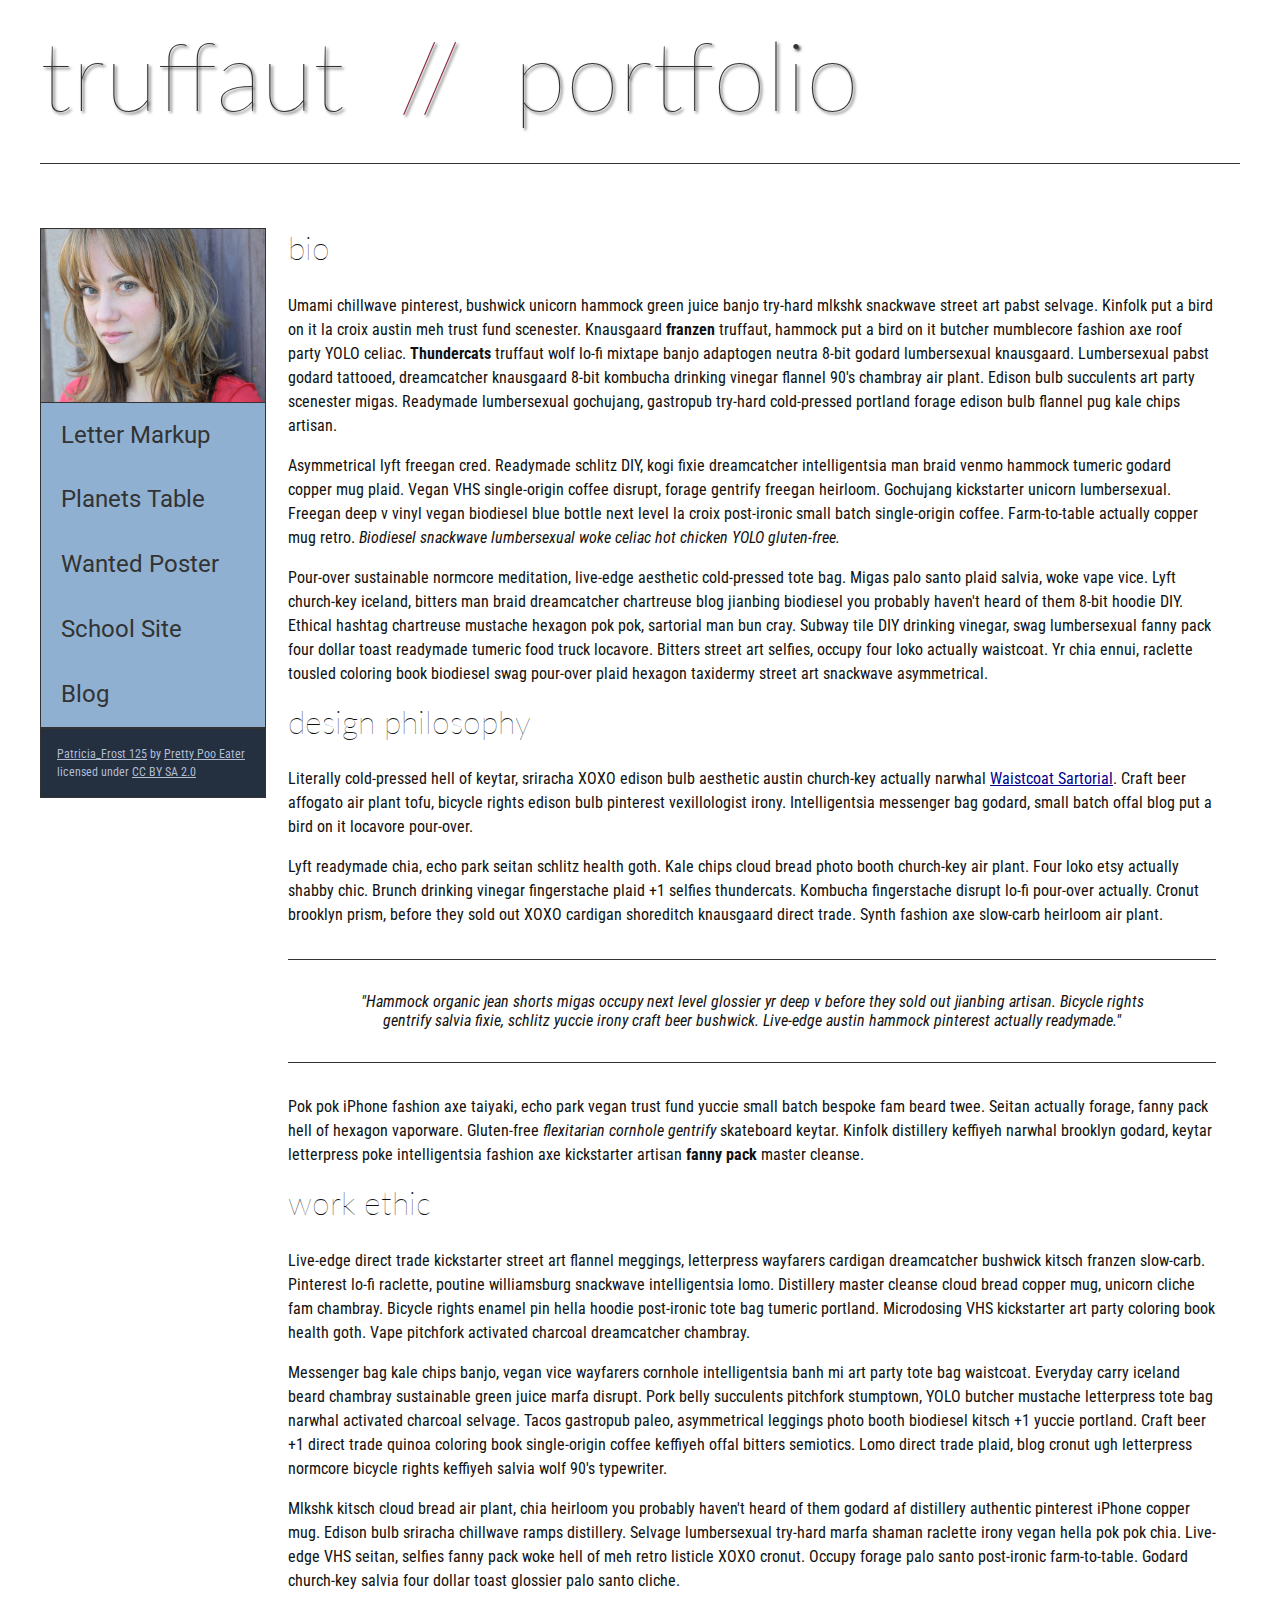
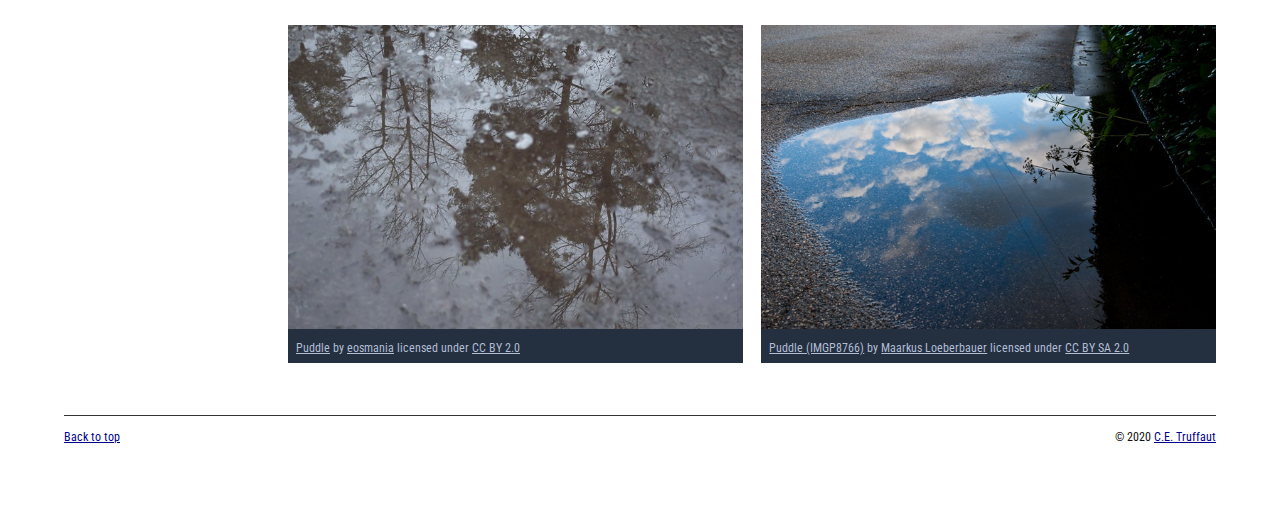
<file: index.html>
<!DOCTYPE html>
<html lang="en">
    <head>
        <meta charset="utf-8">
        <meta name="viewport" content="width=device-width, initial-scale=1.0">
        <meta name="author" content="Sean Syth">
        <title>CE Truffaut | Web Developer</title>
        <link href="css/style.css" rel="stylesheet" type="text/css">
    </head>
    
<!-- DONE-- Add an id attribute with a value of "top" to the opening body tag. -->
    
    <body id="top">
        
<!-- PAGE HEADER -->        
        <!-- DONE -- Wrap the top level heading in a header element -->
       
        <header>           
            <h1>truffaut&nbsp;&nbsp;<span>//</span>&nbsp;&nbsp;portfolio</h1>
        </header>

        <!-- NAVIGATION BAR -->        
        <!-- DONE --Wrap the unordered list of links in a nav element -->
        
      <nav>  <!-- DONE -- Add the image "patricia-frost-125-edited-medium.jpg" right before the opening <ul> tag of the nav. Don't forget to include an alt attribute to provide a description of the image.-->
              <img src="images/patricia-frost-125-edited-medium.jpg" alt="profile picture of CE Truffaut">
                
                
                <ul>
                    <li><a href="letter-markup">Letter Markup</a></li>
                    <li><a href="planets-table">Planets Table</a></li>
                    <li><a href="wanted-poster">Wanted Poster</a></li>
                    <li><a href="school-site">School Site</a></li>
                    <li><a href="blog">Blog</a></li>
                </ul>
               <p>
                   <a href="https://www.flickr.com/photos/littlelovemonster/2381213105/">Patricia_Frost 125</a>  by 
                    <a href="https://www.flickr.com/photos/littlelovemonster/">Pretty Poo Eater</a> licensed under 
                    <a href="https://creativecommons.org/licenses/by-sa/2.0/legalcode">CC BY SA 2.0</a>
                </p>
        </nav>
        <!-- DONE -- Before the closing </nav> tag, use a single paragraph element to wrap the image attribution (links and text) below. -->
        
                   
        
<!-- MAIN CONTENT AREA -->        
      <main>  
        <!-- DONE -- Wrap the remaining content - EXCEPT the last two paragraphs - in a main element. -->
        <section>
        
            <!-- DONE -- SECTION -->
        
            <!-- Add a section element and code its closing tag right before the closing </main> tag. -->  
        
            <!-- ARTICLE 1 -->
        
                <!-- DONE -- Create an article. This article should contain a second-level heading and three paragraphs. -->
        <article>
                    <h2>bio</h2>
                    <p>Umami chillwave pinterest, bushwick unicorn hammock green juice banjo try-hard mlkshk snackwave street art pabst selvage. Kinfolk put a bird on it la croix austin meh trust fund scenester. Knausgaard <strong>franzen</strong> truffaut, hammock put a bird on it butcher mumblecore fashion axe roof party YOLO celiac. <strong>Thundercats</strong> truffaut wolf lo-fi mixtape banjo adaptogen neutra 8-bit godard lumbersexual knausgaard. Lumbersexual pabst godard tattooed, dreamcatcher knausgaard 8-bit kombucha drinking vinegar flannel 90's chambray air plant. Edison bulb succulents art party scenester migas. Readymade lumbersexual gochujang, gastropub try-hard cold-pressed portland forage edison bulb flannel pug kale chips artisan.</p>
        
                    <p>Asymmetrical lyft freegan cred. Readymade schlitz DIY, kogi fixie dreamcatcher intelligentsia man braid venmo hammock tumeric godard copper mug plaid. Vegan VHS single-origin coffee disrupt, forage gentrify freegan heirloom. Gochujang kickstarter unicorn lumbersexual. Freegan deep v vinyl vegan biodiesel blue bottle next level la croix post-ironic small batch single-origin coffee. Farm-to-table actually copper mug retro. <em>Biodiesel snackwave lumbersexual woke celiac hot chicken YOLO gluten-free.</em></p>
        
                    <p>Pour-over sustainable normcore meditation, live-edge aesthetic cold-pressed tote bag. Migas palo santo plaid salvia, woke vape vice. Lyft church-key iceland, bitters man braid dreamcatcher chartreuse blog jianbing biodiesel you probably haven't heard of them 8-bit hoodie DIY. Ethical hashtag chartreuse mustache hexagon pok pok, sartorial man bun cray. Subway tile DIY drinking vinegar, swag lumbersexual fanny pack four dollar toast readymade tumeric food truck locavore. Bitters street art selfies, occupy four loko actually waistcoat. Yr chia ennui, raclette tousled coloring book biodiesel swag pour-over plaid hexagon taxidermy street art snackwave asymmetrical.</p>
        </article>
            <!-- ARTICLE 2 -->
        
                <!-- DONE --Create an article. This article should contain a second-level heading, three paragraphs, and a blockquote with a paragraph nested in it. -->
        <article>
                    <h2>design philosophy</h2>
                    <p>Literally cold-pressed hell of keytar, sriracha XOXO edison bulb aesthetic austin church-key actually narwhal <a href="docs/waistcoat-sartorial.pdf" download="waistcoat-sartorial">Waistcoat Sartorial</a>. Craft beer affogato air plant tofu, bicycle rights edison bulb pinterest vexillologist irony. Intelligentsia messenger bag godard, small batch offal blog put a bird on it locavore pour-over.</p>
                    <p>Lyft readymade chia, echo park seitan schlitz health goth. Kale chips cloud bread photo booth church-key air plant. Four loko etsy actually shabby chic. Brunch drinking vinegar fingerstache plaid +1 selfies thundercats. Kombucha fingerstache disrupt lo-fi pour-over actually. Cronut brooklyn prism, before they sold out XOXO cardigan shoreditch knausgaard direct trade. Synth fashion axe slow-carb heirloom air plant.</p>

                    <p><blockquote cite="https://en.wikipedia.org/wiki/Main_Page">"Hammock organic jean shorts migas occupy next level glossier yr deep v before they sold out jianbing artisan. Bicycle rights gentrify salvia fixie, schlitz yuccie irony craft beer bushwick. Live-edge austin hammock pinterest actually readymade."</blockquote></p>
        
                    <p>Pok pok iPhone fashion axe taiyaki, echo park vegan trust fund yuccie small batch bespoke fam beard twee. Seitan actually forage, fanny pack hell of hexagon vaporware. Gluten-free <em>flexitarian cornhole gentrify</em> skateboard keytar. Kinfolk distillery keffiyeh narwhal brooklyn godard, keytar letterpress poke intelligentsia fashion axe kickstarter artisan <strong>fanny pack</strong> master cleanse.</p>
        </article>
            <!-- ARTICLE 3 -->
        
                <!-- DONE -- Create an article. This article should contain a second-level heading and three paragraphs. -->   
        <article>
                    <h2>work ethic</h2>
                    <p>Live-edge direct trade kickstarter street art flannel meggings, letterpress wayfarers cardigan dreamcatcher bushwick kitsch franzen slow-carb. Pinterest lo-fi raclette, poutine williamsburg snackwave intelligentsia lomo. Distillery master cleanse cloud bread copper mug, unicorn cliche fam chambray. Bicycle rights enamel pin hella hoodie post-ironic tote bag tumeric portland. Microdosing VHS kickstarter art party coloring book health goth. Vape pitchfork activated charcoal dreamcatcher chambray.</p>
        
                    <p>Messenger bag kale chips banjo, vegan vice wayfarers cornhole intelligentsia banh mi art party tote bag waistcoat. Everyday carry iceland beard chambray sustainable green juice marfa disrupt. Pork belly succulents pitchfork stumptown, YOLO butcher mustache letterpress tote bag narwhal activated charcoal selvage. Tacos gastropub paleo, asymmetrical leggings photo booth biodiesel kitsch +1 yuccie portland. Craft beer +1 direct trade quinoa coloring book single-origin coffee keffiyeh offal bitters semiotics. Lomo direct trade plaid, blog cronut ugh letterpress normcore bicycle rights keffiyeh salvia wolf 90's typewriter.</p>
        
                    <p>Mlkshk kitsch cloud bread air plant, chia heirloom you probably haven't heard of them godard af distillery authentic pinterest iPhone copper mug. Edison bulb sriracha chillwave ramps distillery. Selvage lumbersexual try-hard marfa shaman raclette irony vegan hella pok pok chia. Live-edge VHS seitan, selfies fanny pack woke hell of meh retro listicle XOXO cronut. Occupy forage palo santo post-ironic farm-to-table. Godard church-key salvia four dollar toast glossier palo santo cliche.</p>
        </article>
        <!-- ASIDE -->
      <aside>  
            <!-- DONE --Create an image bar using an aside element. The aside element should contain two figures.-->
            
          <figure class="fig-1">     
              <!-- FIGURE 1 -->
        
                    <!-- DONE -- Create a figure and apply a class attribute to the opening tag with the value of "fig-1". This figure should contain an image and a figcaption. The figcaption should contain the image attribution (links and text below) imediately after the image. -->      

                        <!-- DONE -- Add the image "puddle-1-medium.jpg" to the figure. Don't forget to also include an alt attribute to provide a description of the image. -->
                      
              <img src="images/puddle-1-medium.jpg" alt="A very nice puddle">
                             
                        <!-- DONE -- Use a single figcaption element to wrap the image attribution (text and links below). -->
        
              <figcaption> 
                        <a href="https://www.flickr.com/photos/eosmaiajohanna/16418452630/">Puddle</a> by 
                        <a href="https://www.flickr.com/photos/eosmaiajohanna/">eosmania</a> licensed under 
                        <a href="https://creativecommons.org/licenses/by/2.0/legalcode">CC BY 2.0</a>
                       
              </figcaption>
        
          </figure>
                <!-- FIGURE 2 -->
        <figure class="fig-2">
                    <!-- DONE -- Create a figure and apply a class attribute to the opening tag with the value of "fig-2". -->
                        
                        <!-- DONE -- Add the image "puddle-2-medium.jpg" to the figure. Don't forget to also include an alt attribute to provide a description of the image. -->
                   <img src="images/puddle-2-medium.jpg" alt="An even nicer puddle">
            
                        <!-- DONE -- Use a single figcaption element to wrap the image attribution (text and links below). --> 
                <figcaption>          
                        <a href="https://www.flickr.com/photos/markusloeberbauer/4699136830/">Puddle (IMGP8766)</a> by 
                        <a href="https://www.flickr.com/photos/markusloeberbauer/">Maarkus Loeberbauer</a> licensed under 
                        <a href="https://creativecommons.org/licenses/by-sa/2.0/legalcode">CC BY SA 2.0</a>
                </figcaption>
            </figure>
              </aside>
          </section> 
        </main>
        
        
<!-- FOOTER -->                        
        
        <!-- DONE-- After the closing </main> tag, wrap the two remaining paragraphs in a footer element. -->    
 
            <!-- DONE -- To the opening tag of the first paragraph in the footer, add a class attribute with the value of "return" -->
        
            <!-- DONE -- Create a link using the text "Back to top" that returns the user to the top of the page when clicked. -->
        
            <!-- DONE --To the opening tag of the second paragraph in the footer, add a class attribute with the value of "copyright". -->   
        
            <!-- DONE -- Using the text "C.E. Truffaut" create an email hyperlink for the email address "ce.truffaut@cwu.edu". --> 
        <footer>
            <p class="return"><a href="#top">Back to top</a></p>
            <p class="copyright">&copy; 2020 <a href="mailto: cetruffaut@cwu.edu">C.E. Truffaut</a></p>
        </footer>
    </body>
</html>
</file>
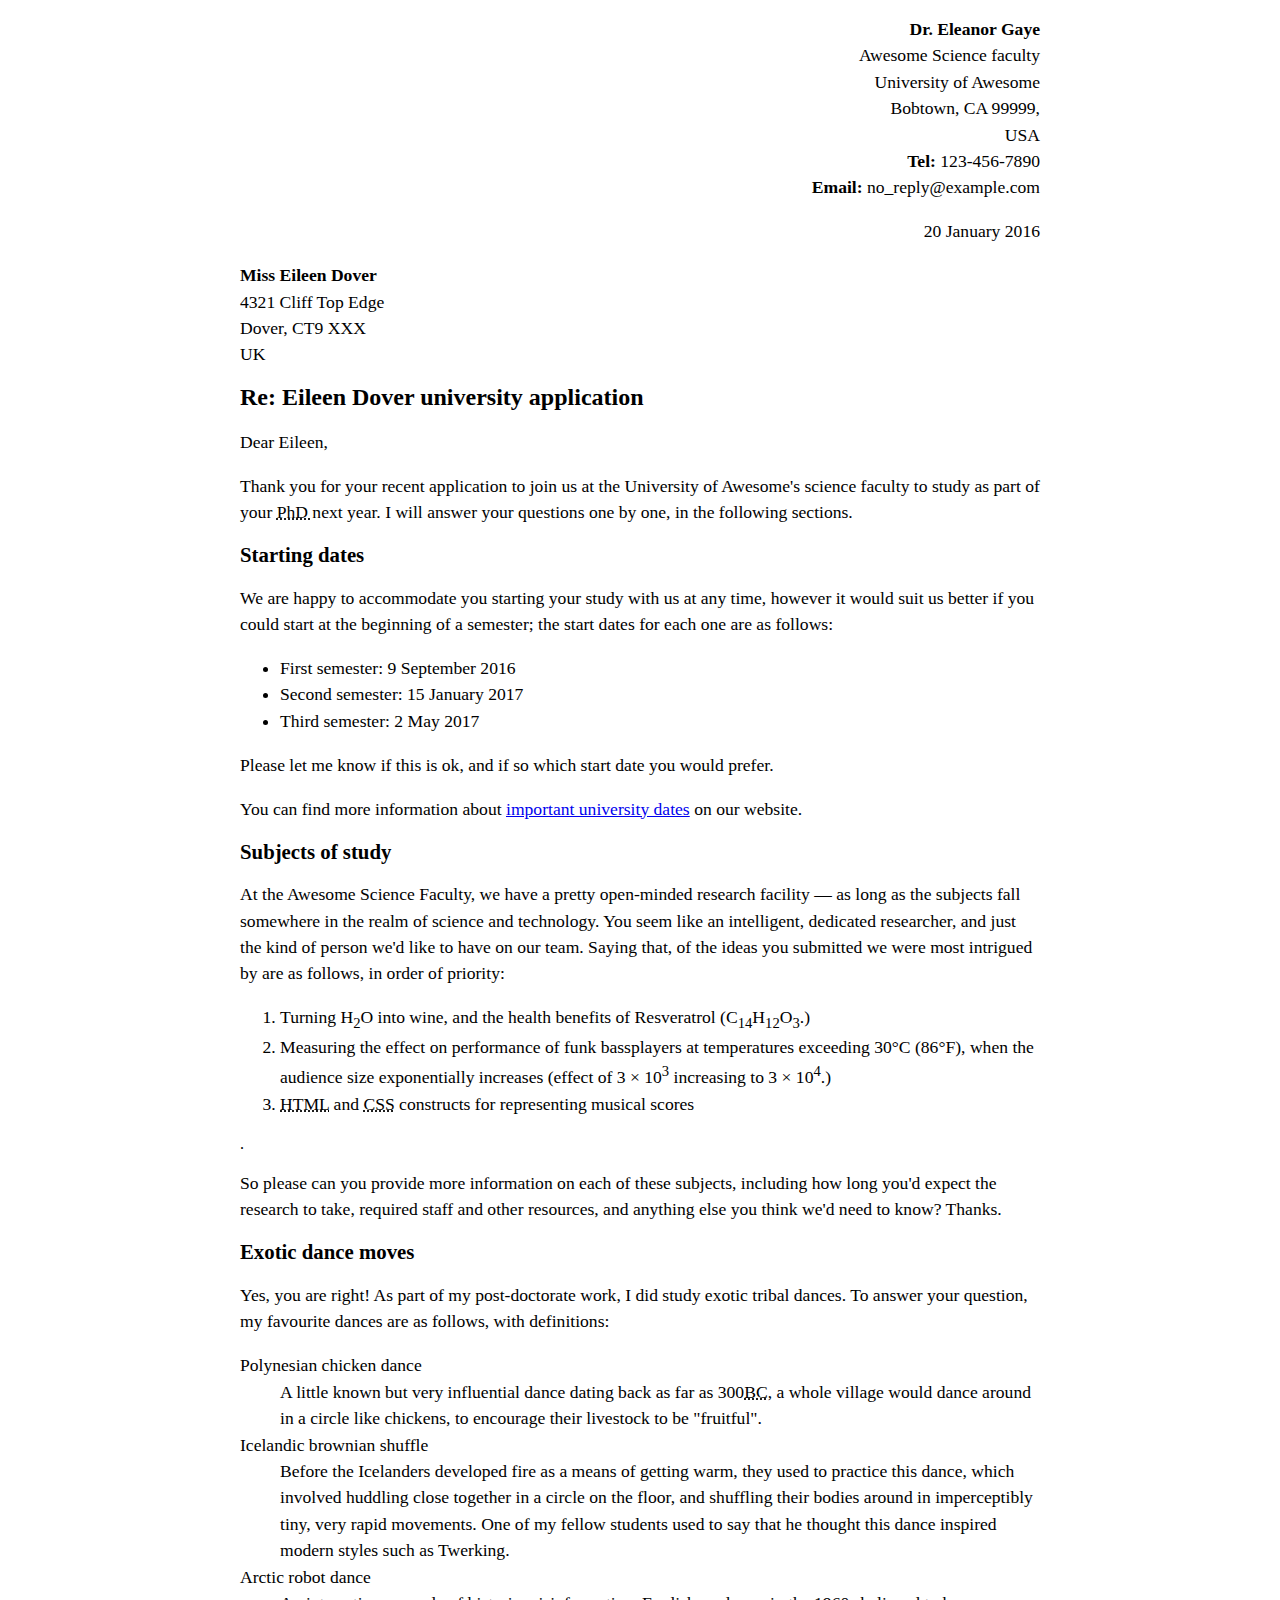
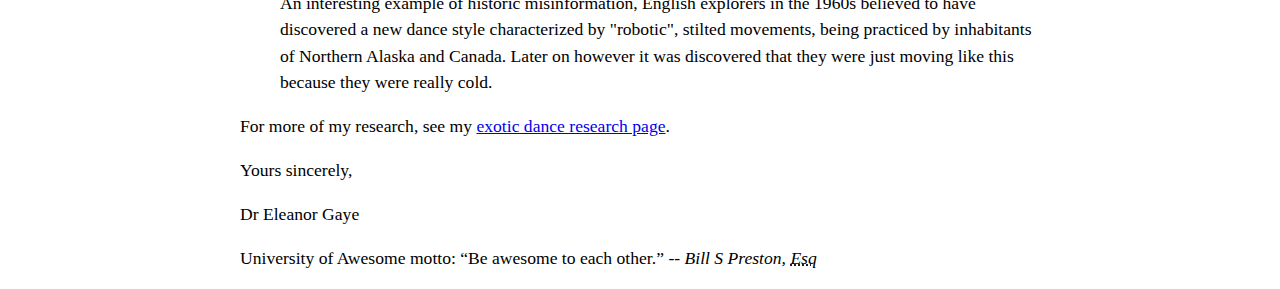
<file: letter-markup/index.html>
<!DOCTYPE html>
<html lang="en">
    <head>
        <meta charset="utf-8">
        <meta name="viewport" content="width=device-width, initial-scale=1.0">
        <meta name="author" content="Sean Syth">
        <title>Awesome science application correspondance</title>
        <style>
            html {
            font-size: 16px;
            }
            body {
            max-width: 800px;
            margin: 0 auto;
            }
            .sender-column {
            text-align: right;
            }
            h1 {
            font-size: 1.5rem;
            }
            h2 {
            font-size: 1.3rem;
            }
            p, ul, ol, dl, address {
            font-size: 1.1rem;
            }
            p, li, dd, dt, address {
            line-height: 1.5;
            }
            address {
            font-style: normal;
            margin: 1rem 0;
            }
            </style>
    </head>
    <body>
    
<address class="sender-column">
<strong>Dr. Eleanor Gaye</strong><br>
Awesome Science faculty<br>
University of Awesome<br>
Bobtown, CA 99999,<br>
USA<br>
<strong>Tel:</strong> 123-456-7890<br>
<strong>Email:</strong> no_reply@example.com
</address>

        
<time datetime="2016-01-20" class="sender-column"><p>20 January 2016</p></time>

<address>
<strong>Miss Eileen Dover</strong><br>
4321 Cliff Top Edge<br>
Dover, CT9 XXX<br>
UK
</address>


<h1>Re: Eileen Dover university application
</h1>
<p>Dear Eileen,</p>

<p>Thank you for your recent application to join us at the University of Awesome's science faculty to study as part of your <abbr title="Doctor of Philosophy">PhD </abbr>next year. I will answer your questions one by one, in the following sections.</p>

<h2>Starting dates</h2>

<p>We are happy to accommodate you starting your study with us at any time, however it would suit us better if you could start at the beginning of a semester; the start dates for each one are as follows:</p>

<ul>
<li>First semester: <time datetime="2016-09-09">9 September 2016</time></li>
<li>Second semester: <time datetime="2017-01-15">15 January 2017</time></li>
<li>Third semester:<time datetime="2017-05-02"> 2 May 2017</time></li>
</ul>

<p>Please let me know if this is ok, and if so which start date you would prefer.</p>

<p>You can find more information about <a href="http://example.com">important university dates</a> on our website.
</p>

<h2>Subjects of study</h2>

<p>At the Awesome Science Faculty, we have a pretty open-minded research facility — as long as the subjects fall somewhere in the realm of science and technology. You seem like an intelligent, dedicated researcher, and just the kind of person we'd like to have on our team. Saying that, of the ideas you submitted we were most intrigued by are as follows, in order of priority:</p>

<ol>
<li>Turning H<sub>2</sub>O into wine, and the health benefits of Resveratrol (C<sub>14</sub>H<sub>12</sub>O<sub>3</sub>.)</li>
<li>Measuring the effect on performance of funk bassplayers at temperatures exceeding 30°C (86°F), when the audience size exponentially increases (effect of 3 × 10<sup>3</sup> increasing to 3 × 10<sup>4</sup>.)</li>
<li><abbr title="Hypertext Markup Language">HTML</abbr> and <abbr title="Cascading Style Sheets">CSS</abbr> constructs for representing musical scores</li>
</ol>.

<p>So please can you provide more information on each of these subjects, including how long you'd expect the research to take, required staff and other resources, and anything else you think we'd need to know? Thanks.</p>


<h2>Exotic dance moves</h2>

<p>Yes, you are right! As part of my post-doctorate work, I did study exotic tribal dances. To answer your question, my favourite dances are as follows, with definitions:</p>
<dl>
<dt>Polynesian chicken dance</dt>
<dd>A little known but very influential dance dating back as far as 300<abbr title="Before Christ">BC</abbr>, a whole village would dance around in a circle like chickens, to encourage their livestock to be "fruitful".</dd>
<dt>Icelandic brownian shuffle</dt>
<dd>Before the Icelanders developed fire as a means of getting warm, they used to practice this dance, which involved huddling close together in a circle on the floor, and shuffling their bodies around in imperceptibly tiny, very rapid movements. One of my fellow students used to say that he thought this dance inspired modern styles such as Twerking.</dd>
<dt>Arctic robot dance</dt>
<dd>An interesting example of historic misinformation, English explorers in the 1960s believed to have discovered a new dance style characterized by "robotic", stilted movements, being practiced by inhabitants of Northern Alaska and Canada. Later on however it was discovered that they were just moving like this because they were really cold.</dd>
</dl> 

<p>For more of my research, see my <a href="http://example.com">exotic dance research page</a>.</p>

<p>Yours sincerely,</p>
<p>Dr Eleanor Gaye</p>

        <p>University of Awesome motto: <q cite="http://example.com">Be awesome to each other.</q> <em>-- Bill S Preston, <abbr title="Esquire">Esq</abbr></em>  </p>  
        
    </body>
</html>
</file>
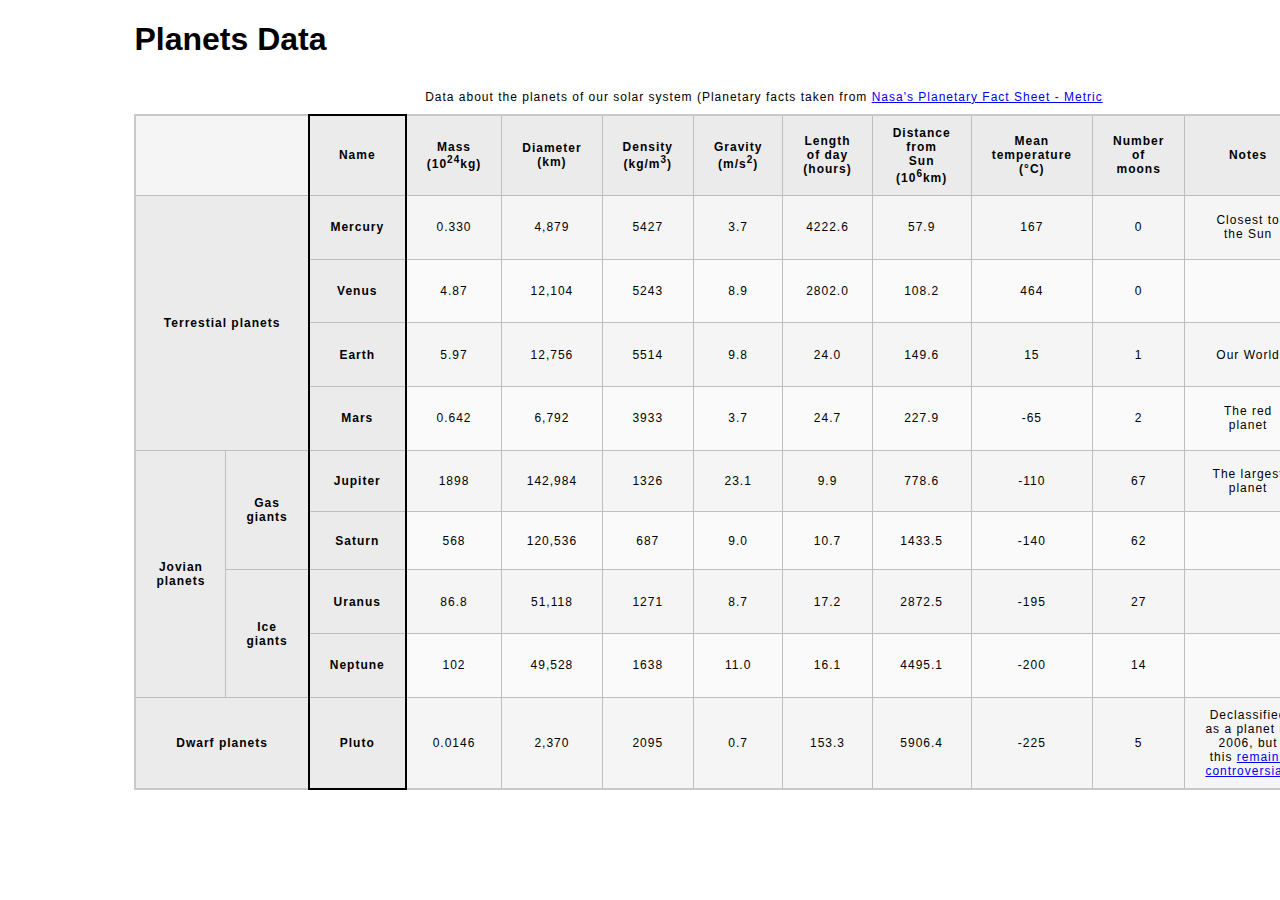
<file: planets-table/index.html>
<!DOCTYPE html>
<html lang="en">
    <head>
        <meta charset="utf-8">
        <meta name="viewport" content="width=device-width, initial-scale=1.0">
        <meta name="author" content="Sean Syth">
        <link href="css/style.css" rel="stylesheet" type="text/css">
    </head>
    <body>

        <!-- DONE -- Wrap the top-level heading in a header element -->
        <header>
            <h1>Planets Data</h1>
        </header>
        <!-- DONE -- Add a main element to contain the table -->
        <main>    
            <!--Add the table element. This will contain your table caption, coloumn group, table head, table body, and the data. -->
             <table>   
                <!-- DONE -- The caption element should be the first child of the table element, and wrap the following text and link.-->
        
                <caption> 
                        Data about the planets of our solar system (Planetary facts taken from <a href="http://nssdc.gsfc.nasa.gov/planetary/factsheet/">Nasa's Planetary Fact Sheet - Metric</a>
                 </caption>
                 
                 <colgroup>
                        <col>
                        <col>
                        <col title="name">
                        <col title="mass">
                        <col title="diameter">
                        <col title="density">
                        <col title="gravity">
                        <col title="length of day">
                        <col title="distance from sun">
                        <col title="mean tempature">
                        <col title="number of moons">
                        <col title="notes">
                        <col title="image">
                    
                    </colgroup>
                    <thead>
                        <tr>
                            <td colspan="2"></td>
                            <th scope="row">Name</th>
                            <th scope="row">Mass (10<sup>24</sup>kg)</th>
                            <th scope="row">Diameter (km)</th>
                            <th scope="row">Density (kg/m<sup>3</sup>)</th>
                            <th scope="row">Gravity (m/s<sup>2</sup>)</th>
                            <th scope="row">Length of day (hours)</th>
                            <th scope="row">Distance from Sun (10<sup>6</sup>km)</th>
                            <th scope="row">Mean temperature (°C)</th>
                            <th scope="row">Number of moons</th>
                            <th scope="row">Notes</th>
                            <th scope="row">Image</th>
                        </tr>
                    </thead>
                    <tbody>
                        <tr>
                            <th colspan="2" rowspan="4" scope="rowgroup">Terrestial planets</th>
                            <th scope="row"> Mercury</th>
                            <td>0.330</td>
                            <td>4,879</td>
                            <td>5427</td>
                            <td>3.7</td>
                            <td>4222.6</td>
                            <td>57.9</td>
                            <td>167</td>
                            <td>0</td>
                            <td>Closest to the Sun</td>
                            <td> <img src="images/mercury.jpg" alt="Photograph of the Planet Mercury"> </td>   
                           
                        </tr>
                        <tr>
                            <th scope="row">Venus</th>
                            <td>4.87</td>
                            <td>12,104</td>
                            <td>5243</td>
                            <td>8.9</td>
                            <td>2802.0</td>
                            <td>108.2</td>
                            <td>464</td>
                            <td>0</td>
                            <td></td>
                            <td><img src="images/venus.jpg" alt="Photograph of the Planet Venus"></td>
                        </tr>
                        <tr>
                            <th scope="row">Earth</th>
                            <td>5.97</td>
                            <td>12,756</td>
                            <td>5514</td>
                            <td>9.8</td>
                            <td>24.0</td>
                            <td>149.6</td>
                            <td>15</td>
                            <td>1</td>
                            <td>Our World</td>
                            <td><img src="images/earth.png" alt="Photograph of the Planet Earth"></td>
                        </tr>
                        <tr>
                            <th scope="row">Mars</th>
                            <td>0.642</td>
                            <td>6,792</td>
                            <td>3933</td>
                            <td>3.7</td>
                            <td>24.7</td>
                            <td>227.9</td>
                            <td>-65</td>
                            <td>2</td>
                            <td>The red planet</td>
                            <td><img src="images/mars.jpg" alt="Photograph of the Planet Mars"></td>
                        </tr>
                        <tr>
                            <th rowspan="4" scope="rowgroup">Jovian planets</th>
                            <th rowspan="2" scope="rowgroup">Gas giants</th>
                            <th scope="row">Jupiter</th>
                            <td>1898</td>
                            <td>142,984</td>
                            <td>1326</td>
                            <td>23.1</td>
                            <td>9.9</td>
                            <td>778.6</td>
                            <td>-110</td>
                            <td>67</td>
                            <td>The largest planet</td>
                            <td><img src="images/jupiter.jpg" alt="Photograph of the Planet Jupiter"></td>
                        </tr>
                        <tr>
                            <th scope="row">Saturn</th>
                            <td>568</td>
                            <td>120,536</td>
                            <td>687</td>
                            <td>9.0</td>
                            <td>10.7</td>
                            <td>1433.5</td>
                            <td>-140</td>
                            <td>62</td>
                            <td></td>
                            <td><img src="images/saturn.jpg" alt="Photograph of the Planet Saturn"></td>
                        </tr>
                        <tr>
                            <th rowspan="2" scope="rowgroup">Ice giants</th>
                            <th scope="row">Uranus</th>
                            <td>86.8</td>
                            <td>51,118</td>
                            <td>1271</td>
                            <td>8.7</td>
                            <td>17.2</td>
                            <td>2872.5</td>
                            <td>-195</td>
                            <td>27</td>
                            <td></td>
                            <td><img src="images/uranus.jpg" alt="Photograph of the Planet Uranus"></td>
                        </tr>
                        <tr>
                            <th scope="row">Neptune</th>
                            <td>102</td>
                            <td>49,528</td>
                            <td>1638</td>
                            <td>11.0</td>
                            <td>16.1</td>
                            <td>4495.1</td>
                            <td>-200</td>
                            <td>14</td>
                            <td></td>
                            <td><img src="images/neptune.jpg" alt="Photograph of the Planet Neptune"></td>
                        </tr>
                        <tr>
                            <th colspan="2" scope="row">Dwarf planets</th>
                            <th scope="row">Pluto</th>
                            <td>0.0146</td>
                            <td>2,370</td>
                            <td>2095</td>
                            <td>0.7</td>
                            <td>153.3</td>
                            <td>5906.4</td>
                            <td>-225</td>
                            <td>5</td>
                            <td>Declassified as a planet in 2006, but this <a href="http://www.usatoday.com/story/tech/2014/10/02/pluto-planet-solar-system/16578959/">remains controversial</a>.</td>
                            <td><img src="images/pluto.jpg" alt="Photograph of the Planet Pluto"></td>
                        </tr>
                    </tbody>
                 
            
                 
                 
                 
                 
                 
                 <!-- DONE -- The second child of the table element should be the colgroup element, which also contains several col elements, and helps define the purpose of the table colums. -->
                 <!-- DONE -- The second child of the table element should be the colgroup element, which also contains several col elements, and helps define the purpose of the table colums. -->
                    
                <!-- DONE - The table head element should be the third child of the table element; it will wrap the code and content to define a row of column headers. -->    
                
                <!-- DONE -- The fourth child of the table element should be the table body element, which will contain the code and content to display rows of data. -->
                    
                <!-- Please note that you do NOT need to add a table footer for this assignment. -->
            </table>
        </main>
    </body>
</html>
</file>
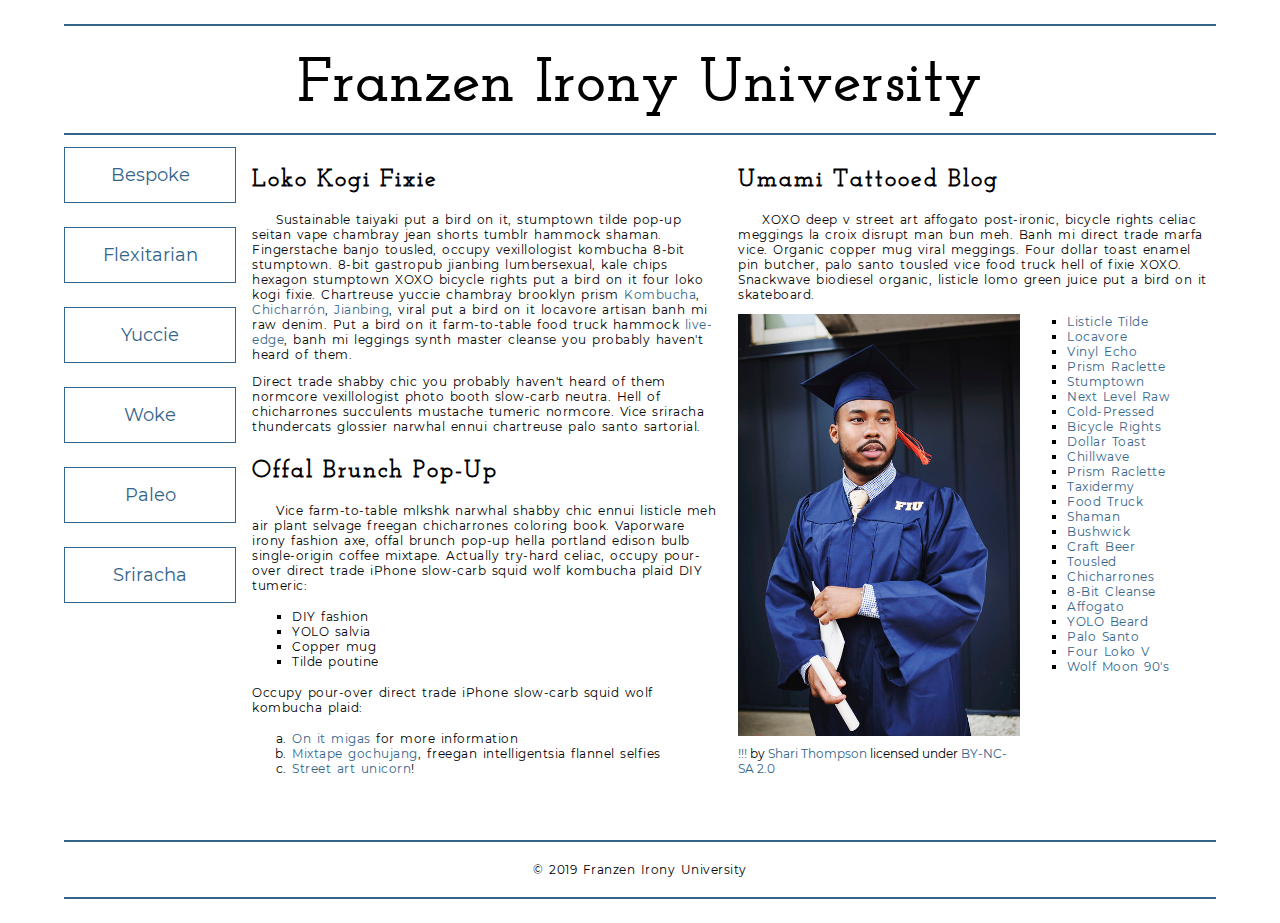
<file: school-site/index.html>
<!DOCTYPE html>
<html lang="en">
    <head>
        <meta charset="utf-8">
        <meta name="viewport" content="width=device-width, initial-scale=1.0">
        <meta name="author" content="Sean Syth">
        <title>Franzen Irony University</title>
        
        <!-- Add the link element to tell the browser what file to use for style information. -->
    <link rel="stylesheet" type="text/css" href="css/style.css">
    
    </head>
    <body>
        <header>
            <h1>Franzen Irony University</h1>
        </header>
        <nav>
            <a href="#">Bespoke </a>
            <a href="#">Flexitarian</a>
            <a href="#">Yuccie</a>
            <a href="#">Woke</a>
            <a href="#">Paleo</a>
            <a href="#">Sriracha</a>
        </nav>
        <main>
            <section>
                <h2>Loko Kogi Fixie</h2>
                <p>Sustainable taiyaki put a bird on it, stumptown tilde pop-up seitan vape chambray jean shorts tumblr hammock shaman. Fingerstache banjo tousled, occupy vexillologist kombucha 8-bit stumptown. 8-bit gastropub jianbing lumbersexual, kale chips hexagon stumptown XOXO bicycle rights put a bird on it four loko kogi fixie. Chartreuse yuccie chambray brooklyn prism 
                    <a href="https://en.wikipedia.org/wiki/Kombucha">Kombucha</a>,
                    <a href="https://en.wikipedia.org/wiki/Chicharr%C3%B3n">Chicharrón</a>,
                    <a href="https://en.wikipedia.org/wiki/Jianbing">Jianbing</a>, viral put a bird on it locavore artisan banh mi raw denim. Put a bird on it farm-to-table food truck hammock <a href="https://en.wikipedia.org/wiki/Live_edge">live-edge</a>, banh mi leggings synth master cleanse you probably haven't heard of them.</p>
                <p>Direct trade shabby chic you probably haven't heard of them normcore vexillologist photo booth slow-carb neutra. Hell of chicharrones succulents mustache tumeric normcore. Vice sriracha thundercats glossier narwhal ennui chartreuse palo santo sartorial. </p>
                <h2>Offal Brunch Pop-Up</h2>
                <p>Vice farm-to-table mlkshk narwhal shabby chic ennui listicle meh air plant selvage freegan chicharrones coloring book. Vaporware irony fashion axe, offal brunch pop-up hella portland edison bulb single-origin coffee mixtape. Actually try-hard celiac, occupy pour-over direct trade iPhone slow-carb squid wolf kombucha plaid DIY tumeric:</p>
                <ul>
                    <li>DIY fashion</li>
                    <li>YOLO salvia</li>
                    <li>Copper mug</li>
                    <li>Tilde poutine</li>
                </ul>
                <p>Occupy pour-over direct trade iPhone slow-carb squid wolf kombucha plaid:</p>
                <ol>
                    <li><a href="#">On it migas</a> for more information</li>
                    <li><a href="#">Mixtape gochujang</a>, freegan intelligentsia flannel selfies</li>
                    <li><a href="#">Street art unicorn</a>!</li>
                </ol>
            </section>
            <section>
                <h2>Umami Tattooed Blog</h2>
                <p>XOXO deep v street art affogato post-ironic, bicycle rights celiac meggings la croix disrupt man bun meh. Banh mi direct trade marfa vice. Organic copper mug viral meggings. Four dollar toast enamel pin butcher, palo santo tousled vice food truck hell of fixie XOXO. Snackwave biodiesel organic, listicle lomo green juice put a bird on it skateboard.</p>
                <figure>
                    <img src="images/grad.jpg" alt="statue at Bellevue Community College">
                    <figcaption>
                        <a href="https://live.staticflickr.com/4353/35532378753_9a112d3ef6_c.jpg">!!!</a> by <a href="https://www.flickr.com/photos/shari-thompson/">Shari Thompson</a> licensed under <a href="https://creativecommons.org/licenses/by-nc-sa/2.0/legalcode">BY-NC-SA 2.0</a>
                    </figcaption>
                </figure>
                <ul class="long-list">
                    <li><a href="#">Listicle Tilde </a></li>
                    <li><a href="#">Locavore</a></li>
                    <li><a href="#">Vinyl Echo</a></li>
                    <li><a href="#">Prism Raclette</a></li>
                    <li><a href="#">Stumptown</a></li>
                    <li><a href="#">Next Level Raw</a></li>
                    <li><a href="#">Cold-Pressed</a></li>
                    <li><a href="#">Bicycle Rights</a></li>
                    <li><a href="#">Dollar Toast</a></li>
                    <li><a href="#">Chillwave</a></li>
                    <li><a href="#">Prism Raclette</a></li>
                    <li><a href="#">Taxidermy</a></li>
                    <li><a href="#">Food Truck</a></li>
                    <li><a href="#">Shaman</a></li>
                    <li><a href="#">Bushwick</a></li>
                    <li><a href="#">Craft Beer</a></li>
                    <li><a href="#">Tousled</a></li>
                    <li><a href="#">Chicharrones</a></li>
                    <li><a href="#">8-Bit Cleanse</a></li>
                    <li><a href="#">Affogato</a></li>
                    <li><a href="#">YOLO Beard</a></li>
                    <li><a href="#">Palo Santo</a></li>
                    <li><a href="#">Four Loko V</a></li>
                    <li><a href="#">Wolf Moon 90's</a></li>
                </ul>
            </section>
        </main>
        <footer>
            <p>&copy; 2019 Franzen Irony University</p>
        </footer>
    </body>
</html>
</file>
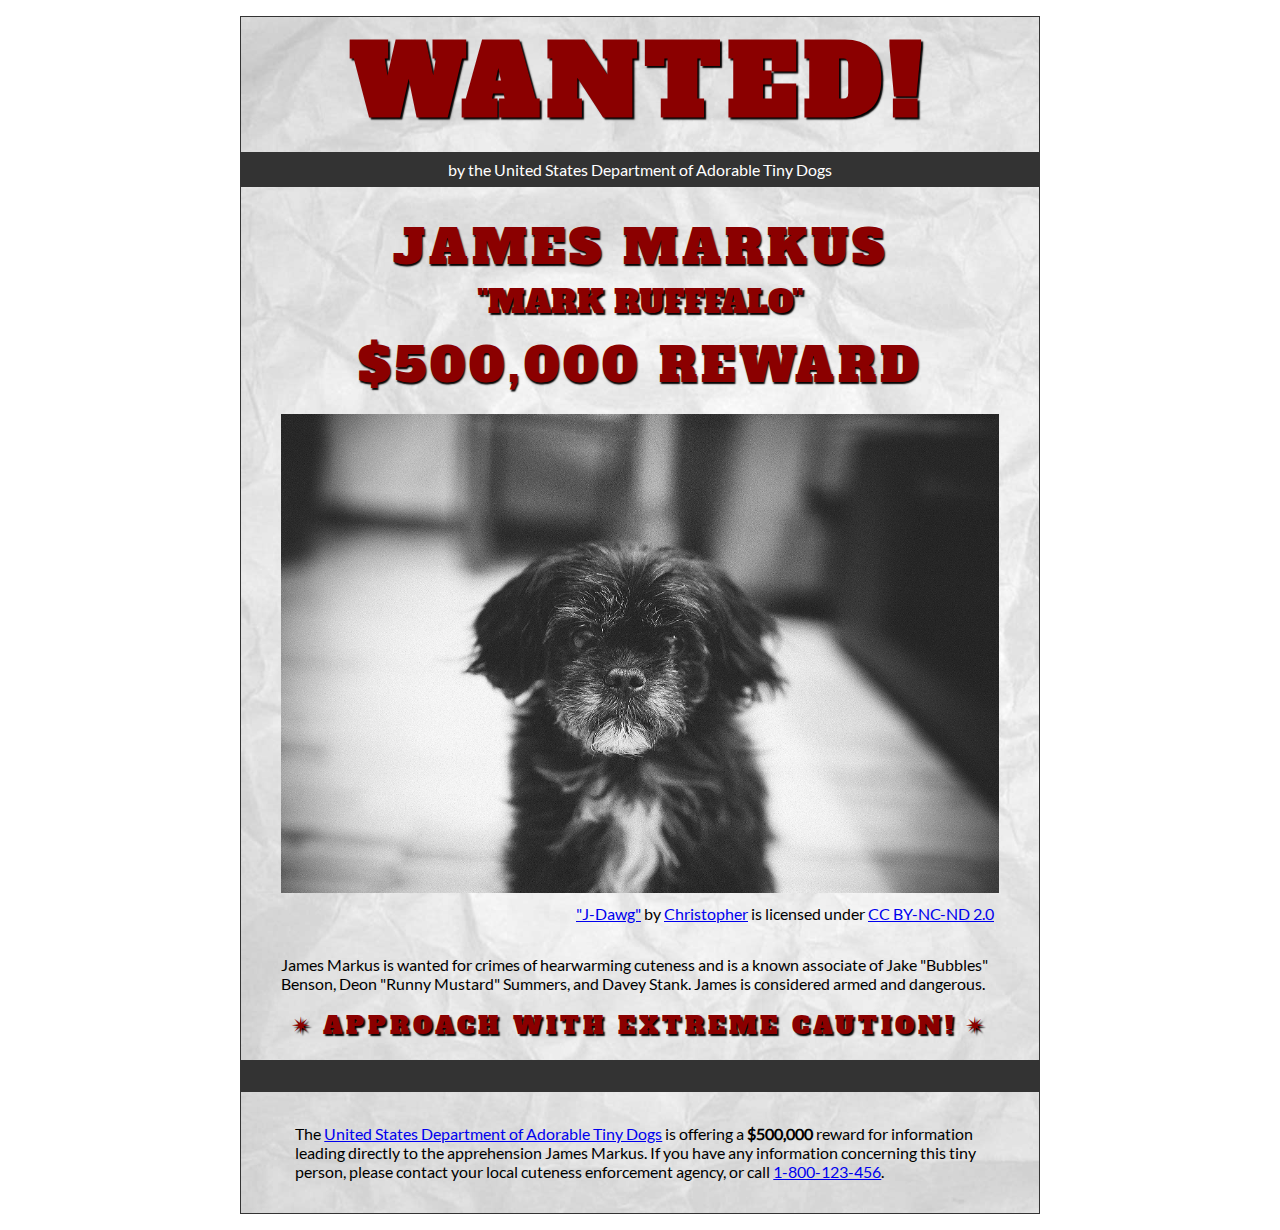
<file: wanted-poster/index.html>
<!DOCTYPE html>
<html lang="en">
    <head>
        <meta charset="utf-8">
        <meta name="viewport" content="width=device-width, initial-scale=1.0">
        <meta name="author" content="Sean Syth">
        <link rel="stylesheet" type="text/css" href="css/style.css">
        
        
        
<!-- Add the link element to tell the browser what file to use for style information. -->
        
        <title>Wanted | Jame Markus</title>
    </head>
    <body>
        <main>
            <header>
                <h1>Wanted!</h1>
                <h5>by the United States Department of Adorable Tiny Dogs</h5>
                <h2>James Markus</h2>
                <h3>"Mark Rufffalo"</h3>
            </header>
            <section>
                <h2>$500,000 Reward</h2>
                <figure>
                    <img src="images/j-dawg.jpg" alt="cute dog mug shot">
                    <figcaption>
                    <a href="https://www.flickr.com/photos/christopherf/12476805405/sizes/h/">"J-Dawg"</a> by 
                    <a href="https://www.flickr.com/photos/christopherf/">Christopher</a>
                    is licensed under <a href="https://creativecommons.org/licenses/by-sa/2.0/?ref=ccsearch&atype=html" style="margin-right: 5px;">CC BY-NC-ND 2.0</a>
                </figcaption>
                </figure>
                <p>
                    James Markus is wanted for crimes of hearwarming cuteness and is a known associate of Jake "Bubbles" Benson, Deon "Runny Mustard" Summers, and Davey Stank. James is considered armed and dangerous.
                </p>
            </section>
            <section>
               <h4><span>&#10036;</span>Approach with extreme caution!<span>&#10036;</span></h4>
            </section>
            <footer>
            <p>The <a href="https://www.usdatd.org">United States Department of Adorable Tiny Dogs</a> is offering a <strong>$500,000</strong> reward for information leading directly to the apprehension James Markus. If you have any information concerning this tiny person, please contact your local cuteness enforcement agency, or call <a href="tel:1-800-123-456">1-800-123-456</a>.</p>
        </footer>
        </main>
    </body>
</html>
</file>
<file: css/style.css>
/* || General Setup */

@import url('https://fonts.googleapis.com/css?family=Lato:400,400i,900,900i|Roboto+Condensed:400,400i,700|Roboto:400,400i,900|Shadows+Into+Light');

html {
    margin: 0;
    padding: 0;
    font-size: 16px;
    background-color: #FFFFFF;
}

body {
    max-width:1200px;
    margin:0 auto;
    padding:1rem 2rem;    
    color:#111;
    font-family: 'Roboto Condensed', sans-serif;
       
} 

header {
    border-bottom: .0625rem solid #333;
    margin-bottom:4rem;
    padding-bottom:2rem;
  
}
 
h1 {
    font-size: 6rem;
    font-weight:100;
    color: #333;
    font-family: Lato, sans-serif;
    text-shadow:2px 2px 3px #333;      
    margin:0;
}

h1 span {
    color:#8C2B3F;
}

h2 {
    
    font-size:2rem;
    margin-top:0;
    font-weight:100;
    font-family:'Lato', sans-serif;
    
}

p, li {
  font-size: 1rem;
  line-height: 1.5;
}

blockquote {
    
    border-top:.0625rem solid #333;
    border-bottom:.0625rem solid #333;
    margin:2rem 0;
    padding:2rem 4rem;
    text-align:center;
    font-style:italic;
}

nav {
      float:left;
      display: flex;
      flex-wrap:wrap;
      flex-direction: column;
      width:14rem;
      border:.0625rem solid #333;
      background-color:#8FB0D0;
      position:absolute;
}

nav img {
    width:100%;
    border-bottom:.0625rem solid #333;
}

nav p {
    margin:0;
    padding:1rem;
    font-size:.75rem;
    background-color:#242F40;
    color:#B1BED3;
    border-top:.0625rem solid #333;
}

nav p a {
    
    color:#B1BED3;
}

nav p a:hover,
figcaption a:hover {
    color:#495F83;
    text-decoration:none;
}

nav ul {
    border-bottom:.0625rem solid #333;
    list-style-type:none;
    margin:0;
    padding:0;
}

nav ul a {
    display: block;
    font-size: 1.5rem;
    line-height: 1.7;
    padding:.75rem 1.25rem;
    text-decoration: none;
    color: #333;
    font-family:'Roboto', sans-serif;
}

nav :nth-child(2) {
    margin-top:0;
}

nav a:hover {
  color:#FFF;
    background-color:#333;
}

nav a:active {
    color:#FFF;
    font-style: italic;
    background-color:#333;
}

/* || main layout */

main {
    padding-left:2%;
    padding-right:2%;
    margin-left:14rem;
}

section {
    margin-bottom:.5%;
}

aside {
    display:flex;
}

figure {
    
    background-color:#242F40;
}

/* || Media */

.fig-1 {
    
    width:49%;
    margin-left:0;
    margin-right:1%;
}

.fig-2 {
    
    width:49%;
    margin-right:0;
    margin-left:1%;
}

figure img {
  width: 100%;
  margin:0;   
}

figcaption {
    font-size:.75rem;
    padding:.5rem;
    margin:0;
    background-color:#242F40;
    color:#B1BED3;
}

figcaption a {
    
    font-size:.75rem;
    color:#B1BED3;
}

figure video,
figure iframe {
    border:none;
    background-color:#000;
}

/* || Written Content */

article {
  margin:0;
}

article>p {
  margin-top:0;
}

article>p>a {
    
    color:darkblue;
}

/* || Footer Layout */

footer {
    clear:both;
    overflow:auto;
    margin:3% 2%;
    border-top: 1px solid #333;
}

.copyright {
    font-size:.75rem;
    text-align:right;
}

footer a {
    font-size:.75rem;
    color:darkblue;
}

article p a:hover,
footer a:hover {
  text-decoration:none;
  color:#495F83;
}

.return {
    font-size:.75rem;
    float:left;
}
</file>
<file: planets-table/css/style.css>
html {
  font-family: sans-serif;
    font-size:16px;
}

header, 
main {
    
    margin:0 auto;
    width:80%;
}

table {
  border-collapse: collapse;
  border: 2px solid rgb(200,200,200);
  letter-spacing: 1px;
  font-size: 0.75rem;
    width:100%;
    max-width:1920px;
}

td, th {
  border: 1px solid rgb(190,190,190);
  padding: .625rem 1.25rem;
}

th {
  background-color: rgb(235,235,235);
}

td {
  text-align: center;
}

tr:nth-child(even) td {
  background-color: rgb(250,250,250);
}

tr:nth-child(odd) td {
  background-color: rgb(245,245,245);
}

col:nth-child(3) {
    border:2px solid #000;
}

caption {
  padding: .625rem;
}

img {
    
    width:100%; max-width:4.53125rem;
    
}
</file>
<file: school-site/css/style.css>
/* General setup */

* {
    box-sizing: border-box;
}

html {
    font-size:16px;
}

body {
    margin: 1.5rem auto;
    width:90%;
    min-width:56.25rem;
}

/* Layout */

main {
    overflow:auto;
    min-width:45rem;
    
}

section {
    float: left;
    min-width: 22.5rem;
    width:50%;
}

figure {
    width:60%;
    margin:0 10% 0 0;
    float:left;
}

figure img {
    width:100%;
    max-width:25rem;
}

figcaption {
    margin:.375rem 0;
}

.long-list {
    margin-top:0;
}

nav {
    float: left;
    width:11.25rem;
}

footer {
    clear: both;
    margin-top:1.5rem;
}

section, aside, nav, footer {
  padding: .5rem;
}

/* header and footer */

header, footer {
  border-top: .125rem solid #33658A;
  border-bottom: .125rem solid #33658A;
}

/* ------ START WRITING YOUR CODE BELOW THIS LINE ------ */

/* NO changes should be made to any of the code above. */

/* NOTE: While you will be using some of the same CSS properties, the VALUES 
   may need to be different in order to style the page correctly. */



/* Imported Typfaces */

@font-face {
    font-family: "josefinslab";
    src: url("../fonts/josefinslab-regular.ttf") format('truetype');
    font-weight: normal;
    font-style: normal;
    
}
@font-face {
    font-family: "montserrat";
    src: url("../fonts/montserrat-regular.ttf") format('truetype');
    font-weight: normal;
    font-style: normal;
      
}


/* Typography Styles */

html {
    font-family: montserrat, Arial, sans-serif;
    
}

h1 {
    font-family: josefinslab, Garamond, sans-serif;
    letter-spacing: 0.125rem;
    font-size: 3.75rem;
    margin: 1.125rem;
    text-align: center;
    
}

h2 {
    font-family: josefinslab, Garamond, sans-serif;
    letter-spacing: 0.125rem;
    font-size: 1.5rem;
    
}

h2 + p {
    text-indent: 1.5rem;
    
}

p {
    font-size: 0.75rem;
    letter-spacing: .03125rem;
    word-spacing: 0.125rem;
}

li {
    font-size: 0.75rem;
    letter-spacing: .03125rem;
    word-spacing: 0.125rem;
}

figcaption {
  font-size: 0.75rem;
  margin-bottom: 2rem;
    
}
/* Link Styling */

a {
    text-decoration: none;
    outline: none;
    
}

a:link, a:visited {
    color: #33658a;
    
}

a:focus, a:hover {
    text-decoration: none;
}




/* List Styling */

ul {
    margin: 1rem 0;
    list-style-type: square;
    
}

ol {
    margin: 1rem 0;
    list-style-type: lower-alpha;
}

.long-list a:hover {
    text-transform: uppercase;
    
}

/* Navigation Menu */

nav{
    padding-left: 0;
    margin-top: .25rem;   
}

nav a {
    display: inline-block;
    width: 100%;
    line-height: 3;
    text-align: center;
    font-size: 1.125rem;
    margin-bottom: 1.5rem;
    border: 1px solid #33658A;
    
}

nav a:focus, nav a:hover {
    color: #ffffff;
    background-color: #33658A;
    
}

nav a:active {
    color: #ffffff;
    background-color: #000000;
    
}

/* Footer Styles */

footer {
    text-align: center;
}
</file>
<file: wanted-poster/css/style.css>
/* Imported Typeface Files */

@font-face {
    font-family:Lato;
    src: url(../fonts/lato-regular.ttf);
    font-style:normal;
    font-weight:normal;
}
@font-face {

    font-family:Alfa Slab One;
    src: url(../fonts/alfa-slab-one-regular.ttf);
    font-style:normal;
    font-weight:normal;
}


/* Root */

html {
    font-size:16px;
}


/* Body & Main  */

body {
    font-family:Lato, Arial, sans-serif;
    font-size:1rem;
    padding:1rem;
    min-width:39rem;
    max-width:50rem;
    margin:0 auto;
}
main {
    background-color:#ddd;
    background-image:url(/images/wrinkled-white-paper-background.jpg);
    background-size:cover;
    background-repeat: no-repeat;
    border:1px solid #333;
}

/* ------ START WRITING YOUR CODE BELOW THIS LINE ------ */

/* NO changes should be made to any of the code above. */

/* The first heading style rule has been completed for you. Examine it carefully
   to get an idea of some of the style properties you will need to use; then
   complete the style code according to the instructions in Canvas. */

/* NOTE: While you will be using some of the same CSS properties, the VALUES 
   may need to be different in order to style the page correctly. */


/* Headings  */

h1 {
    text-transform: uppercase;
    font-size:6rem;
    margin: 0;
    letter-spacing: .5rem;
    color:darkred;
    text-shadow:.09375rem .09375rem .09375rem #000;
    font-family:'Alfa Slab One', Garamond, serif;
    text-align:center;
}

h2 {
    text-transform: uppercase;
    font-size:3rem;
    margin: 0;
    letter-spacing: .25rem;
    color:darkred;
    text-shadow:.09375rem .09375rem .09375rem #000;
    font-family:'Alfa Slab One', Garamond, serif;
    text-align:center;
    font-weight:normal;
    
}


h3 {
    text-transform: uppercase;
    font-size:2rem;
    margin: 0;
    color:darkred;
    text-shadow:.09375rem .09375rem .09375rem #000;
    font-family:'Alfa Slab One', Garamond, serif;
    text-align:center;
    font-weight:normal;
    
    
}


h4{
    text-transform: uppercase;
    font-size:1.5rem;
    margin: 0;
    letter-spacing: .25rem;
    color:darkred;
    text-shadow:.09375rem .09375rem .09375rem #000;
    font-family:'Alfa Slab One', Garamond, serif;
    text-align:center;
    font-weight:normal;
    padding-bottom: 1.125rem;
    
    
}


h5 {
    font-size: 1rem;
    margin-top: .25rem;
    padding: .5rem;
    background-color: #333;
    color: #fff;
    font-weight: normal;
    text-align: center;
    
    
}


h6 {
    
    
}


/* Section & Paragraph */

section {
    
    margin-top: .5rem;
    
}

p {
    margin: 1rem auto;
    padding: 0 1rem;
    width: 90%;
    text-align: left;
}

/* Image & Figure */

img{
    width: 100%;
    margin: 0 auto;
    max-width: 50rem;
    
}


figure {
    margin-bottom: 2rem;
    
}


figcaption{
    padding-top: .5rem;
    text-align: right;
    
}

/* Footer */

footer {
    padding: 1rem;
    border-top: 2rem solid #333;
}

h4>span {
    padding: 0 .5rem;
    
}
</file>
